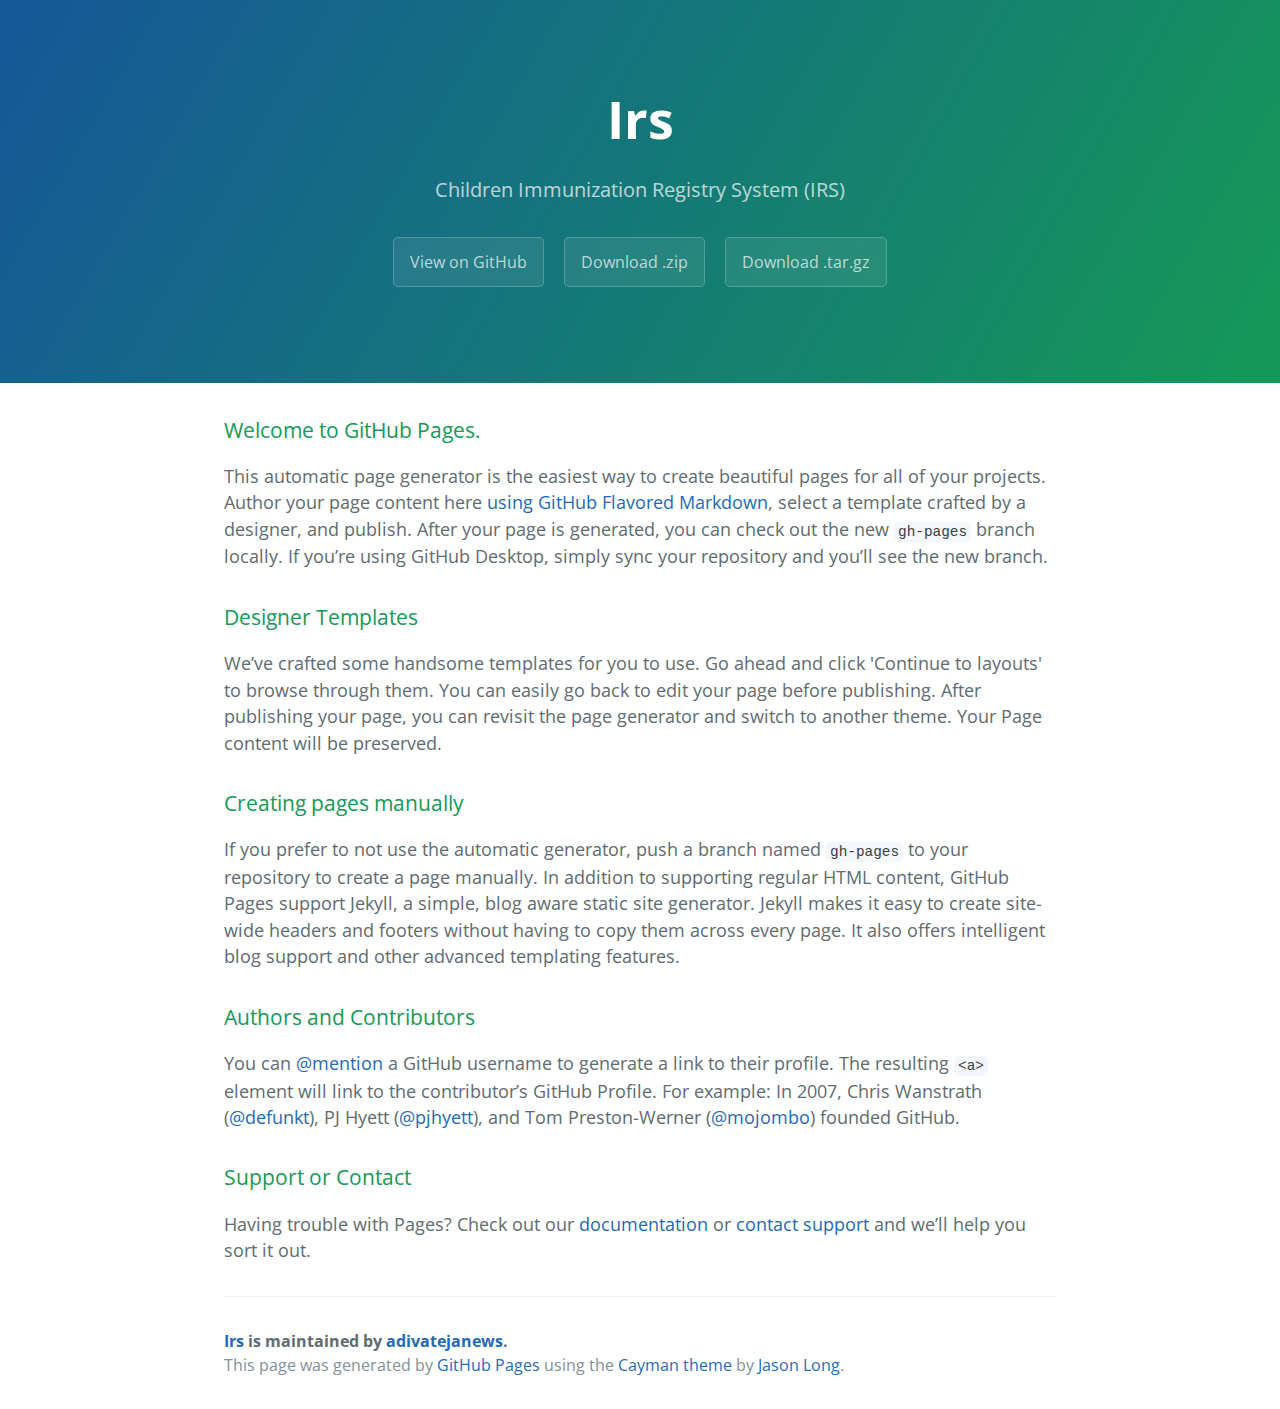
<file: index.html>
<!DOCTYPE html>
<html lang="en-us">
  <head>
    <meta charset="UTF-8">
    <title>Irs by adivatejanews</title>
    <meta name="viewport" content="width=device-width, initial-scale=1">
    <link rel="stylesheet" type="text/css" href="stylesheets/normalize.css" media="screen">
    <link href='https://fonts.googleapis.com/css?family=Open+Sans:400,700' rel='stylesheet' type='text/css'>
    <link rel="stylesheet" type="text/css" href="stylesheets/stylesheet.css" media="screen">
    <link rel="stylesheet" type="text/css" href="stylesheets/github-light.css" media="screen">
  </head>
  <body>
    <section class="page-header">
      <h1 class="project-name">Irs</h1>
      <h2 class="project-tagline">Children Immunization Registry System (IRS)</h2>
      <a href="https://github.com/adivatejanews/IRS" class="btn">View on GitHub</a>
      <a href="https://github.com/adivatejanews/IRS/zipball/master" class="btn">Download .zip</a>
      <a href="https://github.com/adivatejanews/IRS/tarball/master" class="btn">Download .tar.gz</a>
    </section>

    <section class="main-content">
      <h3>
<a id="welcome-to-github-pages" class="anchor" href="#welcome-to-github-pages" aria-hidden="true"><span aria-hidden="true" class="octicon octicon-link"></span></a>Welcome to GitHub Pages.</h3>

<p>This automatic page generator is the easiest way to create beautiful pages for all of your projects. Author your page content here <a href="https://guides.github.com/features/mastering-markdown/">using GitHub Flavored Markdown</a>, select a template crafted by a designer, and publish. After your page is generated, you can check out the new <code>gh-pages</code> branch locally. If you’re using GitHub Desktop, simply sync your repository and you’ll see the new branch.</p>

<h3>
<a id="designer-templates" class="anchor" href="#designer-templates" aria-hidden="true"><span aria-hidden="true" class="octicon octicon-link"></span></a>Designer Templates</h3>

<p>We’ve crafted some handsome templates for you to use. Go ahead and click 'Continue to layouts' to browse through them. You can easily go back to edit your page before publishing. After publishing your page, you can revisit the page generator and switch to another theme. Your Page content will be preserved.</p>

<h3>
<a id="creating-pages-manually" class="anchor" href="#creating-pages-manually" aria-hidden="true"><span aria-hidden="true" class="octicon octicon-link"></span></a>Creating pages manually</h3>

<p>If you prefer to not use the automatic generator, push a branch named <code>gh-pages</code> to your repository to create a page manually. In addition to supporting regular HTML content, GitHub Pages support Jekyll, a simple, blog aware static site generator. Jekyll makes it easy to create site-wide headers and footers without having to copy them across every page. It also offers intelligent blog support and other advanced templating features.</p>

<h3>
<a id="authors-and-contributors" class="anchor" href="#authors-and-contributors" aria-hidden="true"><span aria-hidden="true" class="octicon octicon-link"></span></a>Authors and Contributors</h3>

<p>You can <a href="https://help.github.com/articles/basic-writing-and-formatting-syntax/#mentioning-users-and-teams" class="user-mention">@mention</a> a GitHub username to generate a link to their profile. The resulting <code>&lt;a&gt;</code> element will link to the contributor’s GitHub Profile. For example: In 2007, Chris Wanstrath (<a href="https://github.com/defunkt" class="user-mention">@defunkt</a>), PJ Hyett (<a href="https://github.com/pjhyett" class="user-mention">@pjhyett</a>), and Tom Preston-Werner (<a href="https://github.com/mojombo" class="user-mention">@mojombo</a>) founded GitHub.</p>

<h3>
<a id="support-or-contact" class="anchor" href="#support-or-contact" aria-hidden="true"><span aria-hidden="true" class="octicon octicon-link"></span></a>Support or Contact</h3>

<p>Having trouble with Pages? Check out our <a href="https://help.github.com/pages">documentation</a> or <a href="https://github.com/contact">contact support</a> and we’ll help you sort it out.</p>

      <footer class="site-footer">
        <span class="site-footer-owner"><a href="https://github.com/adivatejanews/IRS">Irs</a> is maintained by <a href="https://github.com/adivatejanews">adivatejanews</a>.</span>

        <span class="site-footer-credits">This page was generated by <a href="https://pages.github.com">GitHub Pages</a> using the <a href="https://github.com/jasonlong/cayman-theme">Cayman theme</a> by <a href="https://twitter.com/jasonlong">Jason Long</a>.</span>
      </footer>

    </section>

  
  </body>
</html>
</file>
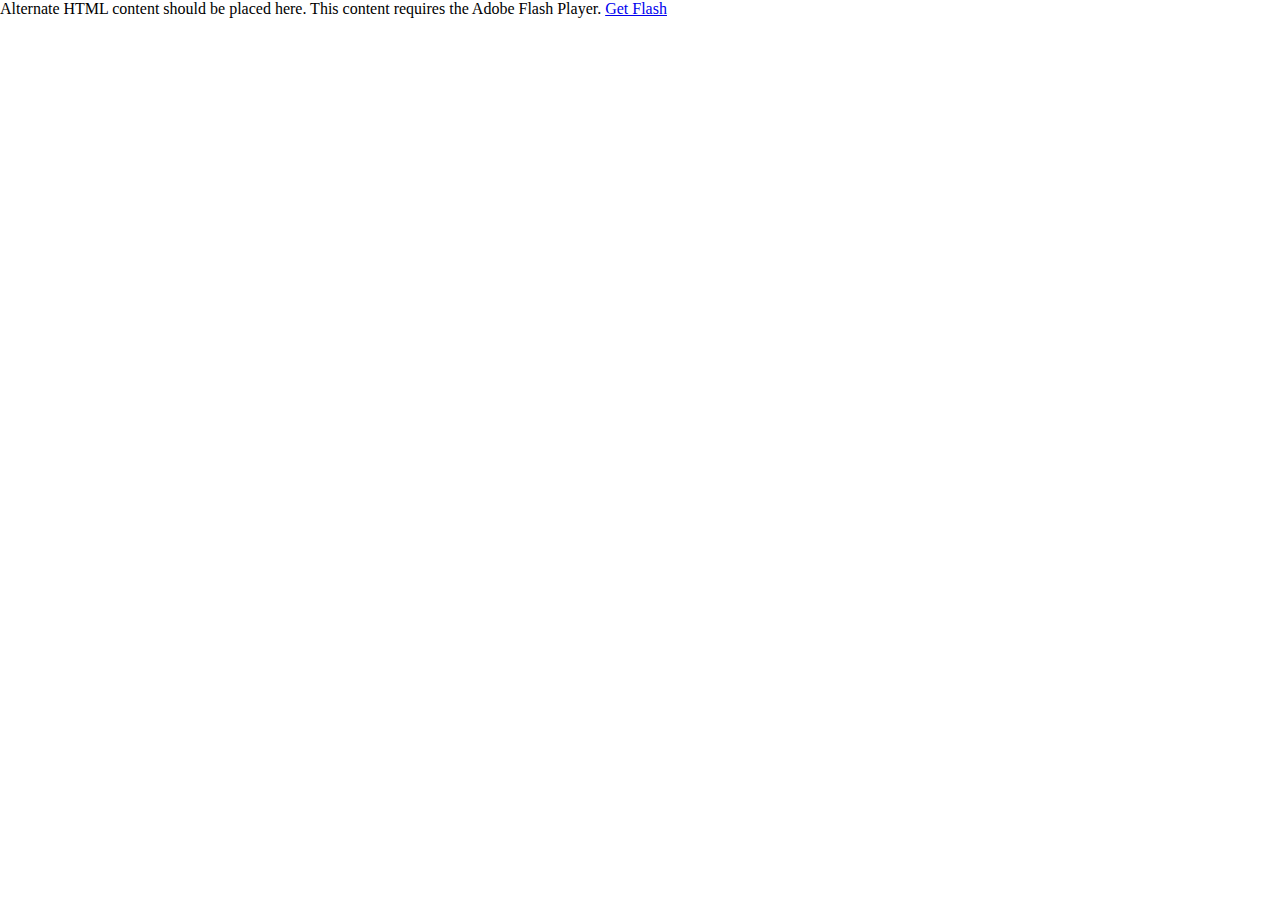
<file: src/main/webapp/swf/MainApp.html>
<!-- saved from url=(0014)about:internet -->
<html lang="en">

<!-- 
Smart developers always View Source. 

This application was built using Adobe Flex, an open source framework
for building rich Internet applications that get delivered via the
Flash Player or to desktops via Adobe AIR. 

Learn more about Flex at http://flex.org 
// -->

<head>
<meta http-equiv="Content-Type" content="text/html; charset=utf-8" />

<!--  BEGIN Browser History required section -->
<link rel="stylesheet" type="text/css" href="history/history.css" />
<!--  END Browser History required section -->

<title></title>
<script src="AC_OETags.js" language="javascript"></script>

<!--  BEGIN Browser History required section -->
<script src="history/history.js" language="javascript"></script>
<!--  END Browser History required section -->

<style>
body { margin: 0px; overflow:hidden }
</style>
<script language="JavaScript" type="text/javascript">
<!--
// -----------------------------------------------------------------------------
// Globals
// Major version of Flash required
var requiredMajorVersion = 9;
// Minor version of Flash required
var requiredMinorVersion = 0;
// Minor version of Flash required
var requiredRevision = 124;
// -----------------------------------------------------------------------------
// -->
</script>
</head>

<body scroll="no">
<script language="JavaScript" type="text/javascript">
<!--
// Version check for the Flash Player that has the ability to start Player Product Install (6.0r65)
var hasProductInstall = DetectFlashVer(6, 0, 65);

// Version check based upon the values defined in globals
var hasRequestedVersion = DetectFlashVer(requiredMajorVersion, requiredMinorVersion, requiredRevision);

if ( hasProductInstall && !hasRequestedVersion ) {
	// DO NOT MODIFY THE FOLLOWING FOUR LINES
	// Location visited after installation is complete if installation is required
	var MMPlayerType = (isIE == true) ? "ActiveX" : "PlugIn";
	var MMredirectURL = window.location;
    document.title = document.title.slice(0, 47) + " - Flash Player Installation";
    var MMdoctitle = document.title;

	AC_FL_RunContent(
		"src", "playerProductInstall",
		"FlashVars", "MMredirectURL="+MMredirectURL+'&MMplayerType='+MMPlayerType+'&MMdoctitle='+MMdoctitle+"",
		"width", "100%",
		"height", "100%",
		"align", "middle",
		"id", "MainApp",
		"quality", "high",
		"bgcolor", "#bdbdbd",
		"name", "MainApp",
		"allowScriptAccess","sameDomain",
		"type", "application/x-shockwave-flash",
		"pluginspage", "http://www.adobe.com/go/getflashplayer"
	);
} else if (hasRequestedVersion) {
	// if we've detected an acceptable version
	// embed the Flash Content SWF when all tests are passed
	AC_FL_RunContent(
			"src", "MainApp",
			"width", "100%",
			"height", "100%",
			"align", "middle",
			"id", "MainApp",
			"quality", "high",
			"bgcolor", "#bdbdbd",
			"name", "MainApp",
			"allowScriptAccess","sameDomain",
			"type", "application/x-shockwave-flash",
			"pluginspage", "http://www.adobe.com/go/getflashplayer"
	);
  } else {  // flash is too old or we can't detect the plugin
    var alternateContent = 'Alternate HTML content should be placed here. '
  	+ 'This content requires the Adobe Flash Player. '
   	+ '<a href=http://www.adobe.com/go/getflash/>Get Flash</a>';
    document.write(alternateContent);  // insert non-flash content
  }
// -->
</script>
<noscript>
  	<object classid="clsid:D27CDB6E-AE6D-11cf-96B8-444553540000"
			id="MainApp" width="100%" height="100%"
			codebase="http://fpdownload.macromedia.com/get/flashplayer/current/swflash.cab">
			<param name="movie" value="MainApp.swf" />
			<param name="quality" value="high" />
			<param name="bgcolor" value="#bdbdbd" />
			<param name="allowScriptAccess" value="sameDomain" />
			<embed src="MainApp.swf" quality="high" bgcolor="#bdbdbd"
				width="100%" height="100%" name="MainApp" align="middle"
				play="true"
				loop="false"
				quality="high"
				allowScriptAccess="sameDomain"
				type="application/x-shockwave-flash"
				pluginspage="http://www.adobe.com/go/getflashplayer">
			</embed>
	</object>
</noscript>
</body>
</html>
</file>
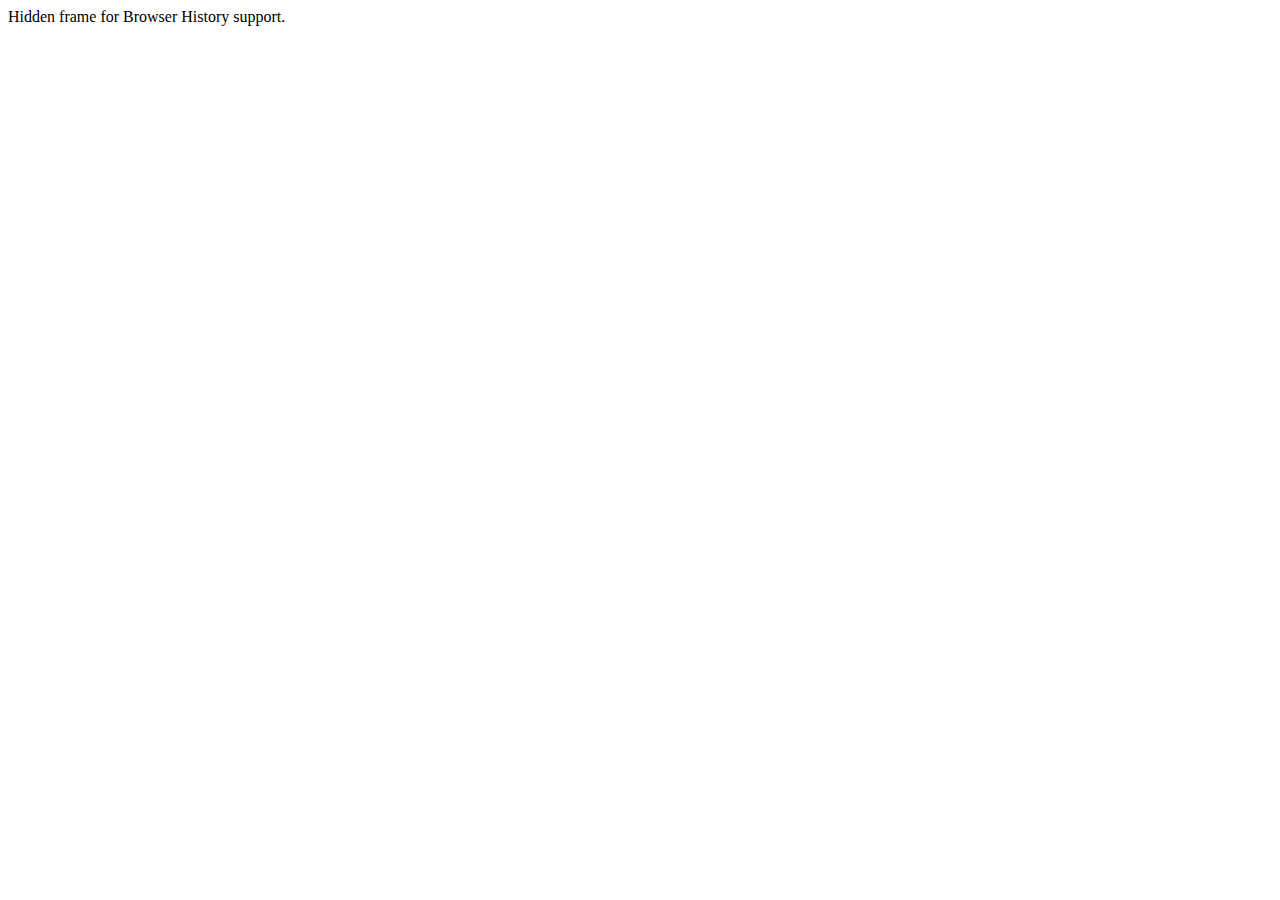
<file: src/main/webapp/swf/history/historyFrame.html>
<html>
    <head>
        <META HTTP-EQUIV="Pragma" CONTENT="no-cache"> 
        <META HTTP-EQUIV="Expires" CONTENT="-1"> 
    </head>
    <body>
    <script>
        function processUrl()
        {

            var pos = url.indexOf("?");
            url = pos != -1 ? url.substr(pos + 1) : "";
            if (!parent._ie_firstload) {
                parent.BrowserHistory.setBrowserURL(url);
                try {
                    parent.BrowserHistory.browserURLChange(url);
                } catch(e) { }
            } else {
                parent._ie_firstload = false;
            }
        }

        var url = document.location.href;
        processUrl();
        document.write(encodeURIComponent(url));
    </script>
    Hidden frame for Browser History support.
    </body>
</html>
</file>
<file: stylesheets/stylesheet.css>
* {
  box-sizing: border-box; }

body {
  padding: 0;
  margin: 0;
  font-family: "Open Sans", "Helvetica Neue", Helvetica, Arial, sans-serif;
  font-size: 16px;
  line-height: 1.5;
  color: #606c71; }

a {
  color: #1e6bb8;
  text-decoration: none; }
  a:hover {
    text-decoration: underline; }

.btn {
  display: inline-block;
  margin-bottom: 1rem;
  color: rgba(255, 255, 255, 0.7);
  background-color: rgba(255, 255, 255, 0.08);
  border-color: rgba(255, 255, 255, 0.2);
  border-style: solid;
  border-width: 1px;
  border-radius: 0.3rem;
  transition: color 0.2s, background-color 0.2s, border-color 0.2s; }
  .btn + .btn {
    margin-left: 1rem; }

.btn:hover {
  color: rgba(255, 255, 255, 0.8);
  text-decoration: none;
  background-color: rgba(255, 255, 255, 0.2);
  border-color: rgba(255, 255, 255, 0.3); }

@media screen and (min-width: 64em) {
  .btn {
    padding: 0.75rem 1rem; } }

@media screen and (min-width: 42em) and (max-width: 64em) {
  .btn {
    padding: 0.6rem 0.9rem;
    font-size: 0.9rem; } }

@media screen and (max-width: 42em) {
  .btn {
    display: block;
    width: 100%;
    padding: 0.75rem;
    font-size: 0.9rem; }
    .btn + .btn {
      margin-top: 1rem;
      margin-left: 0; } }

.page-header {
  color: #fff;
  text-align: center;
  background-color: #159957;
  background-image: linear-gradient(120deg, #155799, #159957); }

@media screen and (min-width: 64em) {
  .page-header {
    padding: 5rem 6rem; } }

@media screen and (min-width: 42em) and (max-width: 64em) {
  .page-header {
    padding: 3rem 4rem; } }

@media screen and (max-width: 42em) {
  .page-header {
    padding: 2rem 1rem; } }

.project-name {
  margin-top: 0;
  margin-bottom: 0.1rem; }

@media screen and (min-width: 64em) {
  .project-name {
    font-size: 3.25rem; } }

@media screen and (min-width: 42em) and (max-width: 64em) {
  .project-name {
    font-size: 2.25rem; } }

@media screen and (max-width: 42em) {
  .project-name {
    font-size: 1.75rem; } }

.project-tagline {
  margin-bottom: 2rem;
  font-weight: normal;
  opacity: 0.7; }

@media screen and (min-width: 64em) {
  .project-tagline {
    font-size: 1.25rem; } }

@media screen and (min-width: 42em) and (max-width: 64em) {
  .project-tagline {
    font-size: 1.15rem; } }

@media screen and (max-width: 42em) {
  .project-tagline {
    font-size: 1rem; } }

.main-content :first-child {
  margin-top: 0; }
.main-content img {
  max-width: 100%; }
.main-content h1, .main-content h2, .main-content h3, .main-content h4, .main-content h5, .main-content h6 {
  margin-top: 2rem;
  margin-bottom: 1rem;
  font-weight: normal;
  color: #159957; }
.main-content p {
  margin-bottom: 1em; }
.main-content code {
  padding: 2px 4px;
  font-family: Consolas, "Liberation Mono", Menlo, Courier, monospace;
  font-size: 0.9rem;
  color: #383e41;
  background-color: #f3f6fa;
  border-radius: 0.3rem; }
.main-content pre {
  padding: 0.8rem;
  margin-top: 0;
  margin-bottom: 1rem;
  font: 1rem Consolas, "Liberation Mono", Menlo, Courier, monospace;
  color: #567482;
  word-wrap: normal;
  background-color: #f3f6fa;
  border: solid 1px #dce6f0;
  border-radius: 0.3rem; }
  .main-content pre > code {
    padding: 0;
    margin: 0;
    font-size: 0.9rem;
    color: #567482;
    word-break: normal;
    white-space: pre;
    background: transparent;
    border: 0; }
.main-content .highlight {
  margin-bottom: 1rem; }
  .main-content .highlight pre {
    margin-bottom: 0;
    word-break: normal; }
.main-content .highlight pre, .main-content pre {
  padding: 0.8rem;
  overflow: auto;
  font-size: 0.9rem;
  line-height: 1.45;
  border-radius: 0.3rem; }
.main-content pre code, .main-content pre tt {
  display: inline;
  max-width: initial;
  padding: 0;
  margin: 0;
  overflow: initial;
  line-height: inherit;
  word-wrap: normal;
  background-color: transparent;
  border: 0; }
  .main-content pre code:before, .main-content pre code:after, .main-content pre tt:before, .main-content pre tt:after {
    content: normal; }
.main-content ul, .main-content ol {
  margin-top: 0; }
.main-content blockquote {
  padding: 0 1rem;
  margin-left: 0;
  color: #819198;
  border-left: 0.3rem solid #dce6f0; }
  .main-content blockquote > :first-child {
    margin-top: 0; }
  .main-content blockquote > :last-child {
    margin-bottom: 0; }
.main-content table {
  display: block;
  width: 100%;
  overflow: auto;
  word-break: normal;
  word-break: keep-all; }
  .main-content table th {
    font-weight: bold; }
  .main-content table th, .main-content table td {
    padding: 0.5rem 1rem;
    border: 1px solid #e9ebec; }
.main-content dl {
  padding: 0; }
  .main-content dl dt {
    padding: 0;
    margin-top: 1rem;
    font-size: 1rem;
    font-weight: bold; }
  .main-content dl dd {
    padding: 0;
    margin-bottom: 1rem; }
.main-content hr {
  height: 2px;
  padding: 0;
  margin: 1rem 0;
  background-color: #eff0f1;
  border: 0; }

@media screen and (min-width: 64em) {
  .main-content {
    max-width: 64rem;
    padding: 2rem 6rem;
    margin: 0 auto;
    font-size: 1.1rem; } }

@media screen and (min-width: 42em) and (max-width: 64em) {
  .main-content {
    padding: 2rem 4rem;
    font-size: 1.1rem; } }

@media screen and (max-width: 42em) {
  .main-content {
    padding: 2rem 1rem;
    font-size: 1rem; } }

.site-footer {
  padding-top: 2rem;
  margin-top: 2rem;
  border-top: solid 1px #eff0f1; }

.site-footer-owner {
  display: block;
  font-weight: bold; }

.site-footer-credits {
  color: #819198; }

@media screen and (min-width: 64em) {
  .site-footer {
    font-size: 1rem; } }

@media screen and (min-width: 42em) and (max-width: 64em) {
  .site-footer {
    font-size: 1rem; } }

@media screen and (max-width: 42em) {
  .site-footer {
    font-size: 0.9rem; } }
</file>
<file: stylesheets/github-light.css>
/*
The MIT License (MIT)

Copyright (c) 2015 GitHub, Inc.

Permission is hereby granted, free of charge, to any person obtaining a copy
of this software and associated documentation files (the "Software"), to deal
in the Software without restriction, including without limitation the rights
to use, copy, modify, merge, publish, distribute, sublicense, and/or sell
copies of the Software, and to permit persons to whom the Software is
furnished to do so, subject to the following conditions:

The above copyright notice and this permission notice shall be included in all
copies or substantial portions of the Software.

THE SOFTWARE IS PROVIDED "AS IS", WITHOUT WARRANTY OF ANY KIND, EXPRESS OR
IMPLIED, INCLUDING BUT NOT LIMITED TO THE WARRANTIES OF MERCHANTABILITY,
FITNESS FOR A PARTICULAR PURPOSE AND NONINFRINGEMENT. IN NO EVENT SHALL THE
AUTHORS OR COPYRIGHT HOLDERS BE LIABLE FOR ANY CLAIM, DAMAGES OR OTHER
LIABILITY, WHETHER IN AN ACTION OF CONTRACT, TORT OR OTHERWISE, ARISING FROM,
OUT OF OR IN CONNECTION WITH THE SOFTWARE OR THE USE OR OTHER DEALINGS IN THE
SOFTWARE.

*/

.pl-c /* comment */ {
  color: #969896;
}

.pl-c1      /* constant, markup.raw, meta.diff.header, meta.module-reference, meta.property-name, support, support.constant, support.variable, variable.other.constant */,
.pl-s .pl-v /* string variable */ {
  color: #0086b3;
}

.pl-e  /* entity */,
.pl-en /* entity.name */ {
  color: #795da3;
}

.pl-s .pl-s1 /* string source */,
.pl-smi      /* storage.modifier.import, storage.modifier.package, storage.type.java, variable.other, variable.parameter.function */ {
  color: #333;
}

.pl-ent /* entity.name.tag */ {
  color: #63a35c;
}

.pl-k /* keyword, storage, storage.type */ {
  color: #a71d5d;
}

.pl-pds              /* punctuation.definition.string, string.regexp.character-class */,
.pl-s                /* string */,
.pl-s .pl-pse .pl-s1 /* string punctuation.section.embedded source */,
.pl-sr               /* string.regexp */,
.pl-sr .pl-cce       /* string.regexp constant.character.escape */,
.pl-sr .pl-sra       /* string.regexp string.regexp.arbitrary-repitition */,
.pl-sr .pl-sre       /* string.regexp source.ruby.embedded */ {
  color: #183691;
}

.pl-v /* variable */ {
  color: #ed6a43;
}

.pl-id /* invalid.deprecated */ {
  color: #b52a1d;
}

.pl-ii /* invalid.illegal */ {
  background-color: #b52a1d;
  color: #f8f8f8;
}

.pl-sr .pl-cce /* string.regexp constant.character.escape */ {
  color: #63a35c;
  font-weight: bold;
}

.pl-ml /* markup.list */ {
  color: #693a17;
}

.pl-mh        /* markup.heading */,
.pl-mh .pl-en /* markup.heading entity.name */,
.pl-ms        /* meta.separator */ {
  color: #1d3e81;
  font-weight: bold;
}

.pl-mq /* markup.quote */ {
  color: #008080;
}

.pl-mi /* markup.italic */ {
  color: #333;
  font-style: italic;
}

.pl-mb /* markup.bold */ {
  color: #333;
  font-weight: bold;
}

.pl-md /* markup.deleted, meta.diff.header.from-file */ {
  background-color: #ffecec;
  color: #bd2c00;
}

.pl-mi1 /* markup.inserted, meta.diff.header.to-file */ {
  background-color: #eaffea;
  color: #55a532;
}

.pl-mdr /* meta.diff.range */ {
  color: #795da3;
  font-weight: bold;
}

.pl-mo /* meta.output */ {
  color: #1d3e81;
}
</file>
<file: src/main/webapp/swf/history/history.css>
/* This CSS stylesheet defines styles used by required elements in a flex application page that supports browser history */

#ie_historyFrame { width: 0px; height: 0px; display:none }
#firefox_anchorDiv { width: 0px; height: 0px; display:none }
#safari_formDiv { width: 0px; height: 0px; display:none }
#safari_rememberDiv { width: 0px; height: 0px; display:none }
</file>
